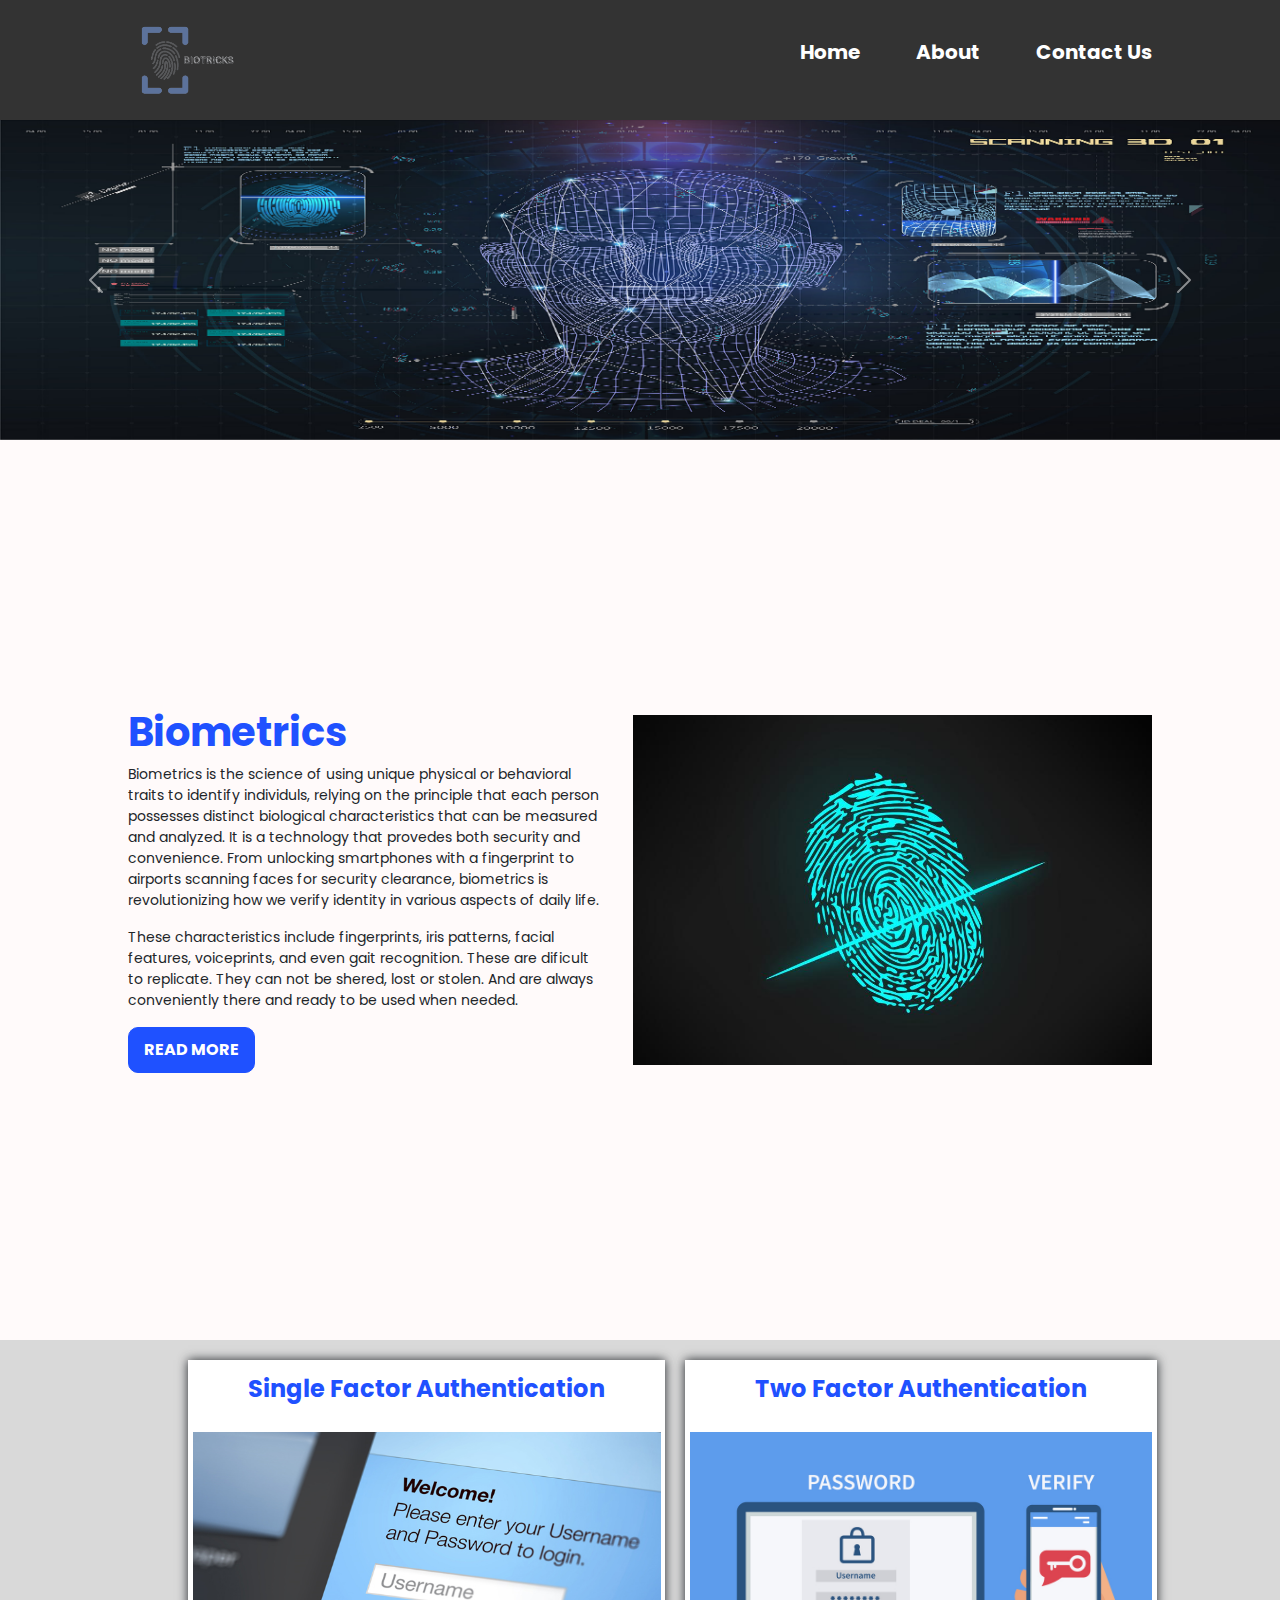
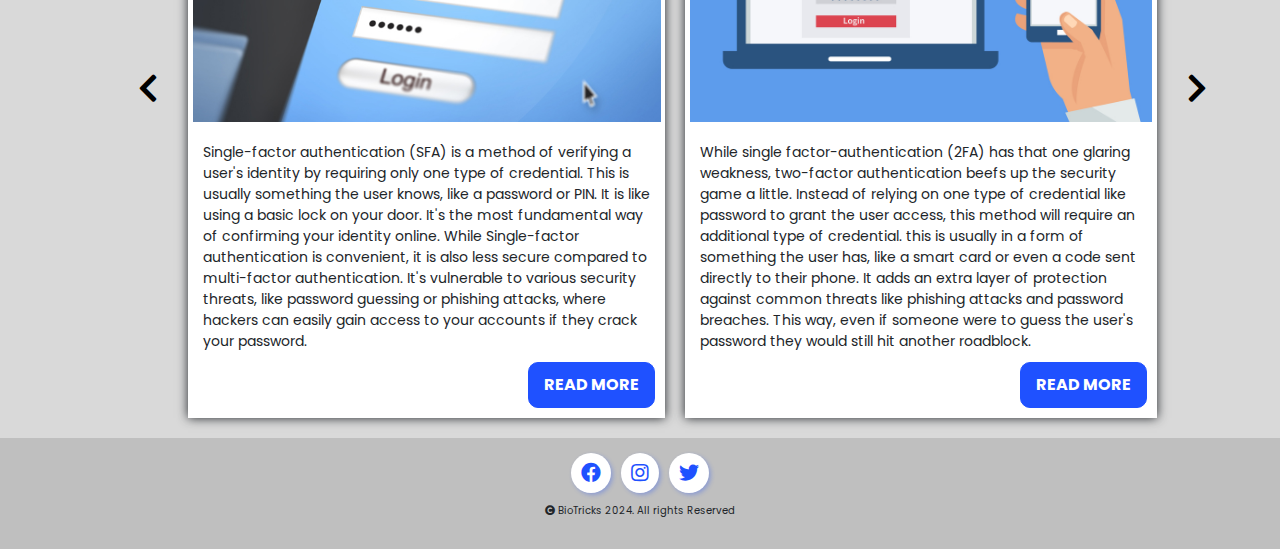
<file: index.html>
<!DOCTYPE html>
<html lang="en">
<head>
    <meta charset="UTF-8">
    <meta name="viewport" content="width=device-width, initial-scale=1.0">
    <title>BIOtricks</title>
    <link rel="preconnect" href="https://fonts.googleapis.com">
    <link rel="preconnect" href="https://fonts.gstatic.com" crossorigin>
    <link href="https://fonts.googleapis.com/css2?family=Poppins:ital,wght@0,100;0,200;0,300;0,400;0,500;0,
        600;0,700;0,800;0,900;1,100;1,200;1,300;1,400;1,500;1,600;1,700;1,800;1,900&display=swap" rel="stylesheet">
    <link rel="stylesheet" href="https://cdnjs.cloudflare.com/ajax/libs/font-awesome/4.7.0/css/font-awesome.min.css">
    <link rel="stylesheet" href="https://cdnjs.cloudflare.com/ajax/libs/font-awesome/5.15.4/css/all.min.css">
    <link href="https://cdn.jsdelivr.net/npm/bootstrap@5.3.3/dist/css/bootstrap.min.css" rel="stylesheet" 
            integrity="sha384-QWTKZyjpPEjISv5WaRU9OFeRpok6YctnYmDr5pNlyT2bRjXh0JMhjY6hW+ALEwIH" crossorigin="anonymous">
    <link rel="stylesheet" href="styles.css">
    <script src="script.js" defer></script>
</head>
<body>
    <!-- HEADER -->
    <header class="header">
        <div class="logo">
            <a href="#"><img src="./Assets/biotricks.png" alt="Logo"></a>
        </div>
        <nav>
            <ul>
                <li><a href="./index.html">Home</a></li>
                <li><a href="./about.html">About</a></li>
                <li><a href="./contact.html">Contact Us</a></li>
            </ul>
        </nav>
    </header>
    <div class="header__background"></div>
    <!-- BANNER -->
    <div id="carouselExampleIndicators" class="carousel slide" data-bs-ride="carousel">
        <div class="carousel-indicators">
            <button type="button" data-bs-target="#carouselExampleIndicators" data-bs-slide-to="0" class="active" aria-current="true" aria-label="Slide 1"></button>
            <button type="button" data-bs-target="#carouselExampleIndicators" data-bs-slide-to="1" aria-label="Slide 2"></button>
            <button type="button" data-bs-target="#carouselExampleIndicators" data-bs-slide-to="2" aria-label="Slide 3"></button>
            <button type="button" data-bs-target="#carouselExampleIndicators" data-bs-slide-to="3" aria-label="Slide 4"></button>
            <button type="button" data-bs-target="#carouselExampleIndicators" data-bs-slide-to="4" aria-label="Slide 5"></button>
        </div>
        <div class="carousel-inner">
            <div class="carousel-item active" data-bs-interval="2500">
                <img src="./Assets/Biometrics.jpg" class="d-block w-100" alt="...">
            </div>
            <div class="carousel-item" data-bs-interval="5500">
                <img src="./Assets/Bio.jpg" class="d-block w-100" alt="...">
            </div>
            <div class="carousel-item" data-bs-interval="5500">
                <img src="./Assets/SingleAuth2.jpg" class="d-block w-100" alt="...">
            </div>
            <div class="carousel-item" data-bs-interval="5500">
                <img src="./Assets/SingleAuth.jpg" class="d-block w-100" alt="...">
            </div>
            <div class="carousel-item" data-bs-interval="5500">
                <img src="./Assets/Biometrics2.jpg" class="d-block w-100" alt="...">
            </div>
        </div>
        <button class="carousel-control-prev" type="button" data-bs-target="#carouselExampleIndicators" data-bs-slide="prev">
            <span class="carousel-control-prev-icon" aria-hidden="true"></span>
            <span class="visually-hidden">Previous</span>
        </button>
        <button class="carousel-control-next" type="button" data-bs-target="#carouselExampleIndicators" data-bs-slide="next">
            <span class="carousel-control-next-icon" aria-hidden="true"></span>
            <span class="visually-hidden">Next</span>
        </button>
    </div>
    <!-- INTRO -->
    <section class="introduction">
        <div class="information">
            <h1>Biometrics</h1>
            <p>
                Biometrics is the science of using unique physical or behavioral traits to identify individuls, relying on the principle 
                that each person possesses distinct biological characteristics that can be measured and analyzed. It is a technology that 
                provedes both security and convenience. From unlocking smartphones with a fingerprint to airports scanning faces for 
                security clearance, biometrics is revolutionizing how we verify identity in various aspects of daily life.
            </p>
            <p>
                These characteristics include fingerprints, iris patterns, facial features, voiceprints, and even gait recognition. 
                These are dificult to replicate. They can not be shered, lost or stolen.  
                And are always conveniently there and ready to be used when needed.  
            </p>
            <a href="MoreInfo.html#Biometrics"><button class="btn">Read More</button></a>
            
        </div>
        <div class="informationImage">
            <img src="./Assets/Biometrics2.jpg">
        </div>
    </section>
    <!-- ARTICLES -->
    <section class="wrapper">
        <button class="btn2 leftBtn"><i class="fa fa-chevron-left" aria-hidden="true"></i></button>
        <div class="authSection">
            <div class="singleFactorAuth">
                <h1>Single Factor Authentication</h1>
                <img src="./Assets/SFA.jpg" alt="">
                <p>
                    Single-factor authentication (SFA) is a method of verifying a user's identity by requiring only one type of credential. 
                    This is usually something the user knows, like a password or PIN. It is like using a basic lock on your door. It's the 
                    most fundamental way of confirming your identity online.
                    While Single-factor authentication is convenient, it is also less secure compared to multi-factor authentication. It's 
                    vulnerable to various security threats, like password guessing or phishing attacks, where hackers can easily gain access 
                    to your accounts if they crack your password.
                </p>
                <a href="MoreInfo.html#SFA"><button class="btn">Read More</button></a>
            </div>
            <div class="twoFactorAuth">
                <h1>Two Factor Authentication</h1>
                <img src="./Assets/TFA.jpg" alt="">
                <p>
                    While single factor-authentication (2FA) has that one glaring weakness, two-factor authentication beefs up the security 
                    game a little. Instead of relying on one type of credential like password to grant the user access, this method will 
                    require an additional type of credential. this is usually in a form of something the user has, like a smart card or even 
                    a code sent directly to their phone. It adds an extra layer of protection against common threats like phishing attacks 
                    and password breaches. This way, even if someone were to guess the user's password they would still hit another roadblock.
                </p>
                <a href="MoreInfo.html#TFA"><button class="btn">Read More</button></a>
            </div>
            <div class="multiFactorAuth">
                <h1>Multi-Factor Authentication</h1>
                <img src="./Assets/MFA.jpg" alt="">
                <p>
                    Multi-factor authentication (MFA) is a method of verifying a user's identity by requiring  two or more type of 
                    credentials. These are usually in a form of something the user knows (like  a password, PIN, or answers to security 
                    questions.), something they have (.e.g,  physical devices like smartphones, security tokens, or smart cards that generate or 
                    receive one-time codes.) and something they are, which refers to biometric identifiers such as fingerprints, facial 
                    recognition, or retina scans. 
                </p>
                <a href="MoreInfo.html#MFA"><button class="btn">Read More</button></a>
            </div>
        </div>
        <button class="btn2 rightBtn"><i class="fa fa-chevron-right" aria-hidden="true"></i></button>
    </section>
    <!-- FOOTER -->
    <footer>
        <div class="footer__socialmedia">
            <a href="https://www.facebook.com/"><i class="fab fa-facebook"></i></a>
            <a href="https://www.instagram.com/"><i class="fab fa-instagram"></i></a>
            <a href="https://twitter.com/"><i class="fab fa-twitter"></i></a>
        </div>
        <div class="footer__copyright">
            <p><i class="fa fa-copyright" aria-hidden="true"></i> BioTricks 2024. All rights Reserved</p>
        </div>
    </footer>
    <!-- BOOTSTRAP JS -->
    <script src="https://cdn.jsdelivr.net/npm/@popperjs/core@2.11.8/dist/umd/popper.min.js" 
            integrity="sha384-I7E8VVD/ismYTF4hNIPjVp/Zjvgyol6VFvRkX/vR+Vc4jQkC+hVqc2pM8ODewa9r" 
            crossorigin="anonymous">
    </script>
    <script src="https://cdn.jsdelivr.net/npm/bootstrap@5.3.3/dist/js/bootstrap.min.js" 
            integrity="sha384-0pUGZvbkm6XF6gxjEnlmuGrJXVbNuzT9qBBavbLwCsOGabYfZo0T0to5eqruptLy" 
            crossorigin="anonymous">
    </script>
</body>
</html>
</file>
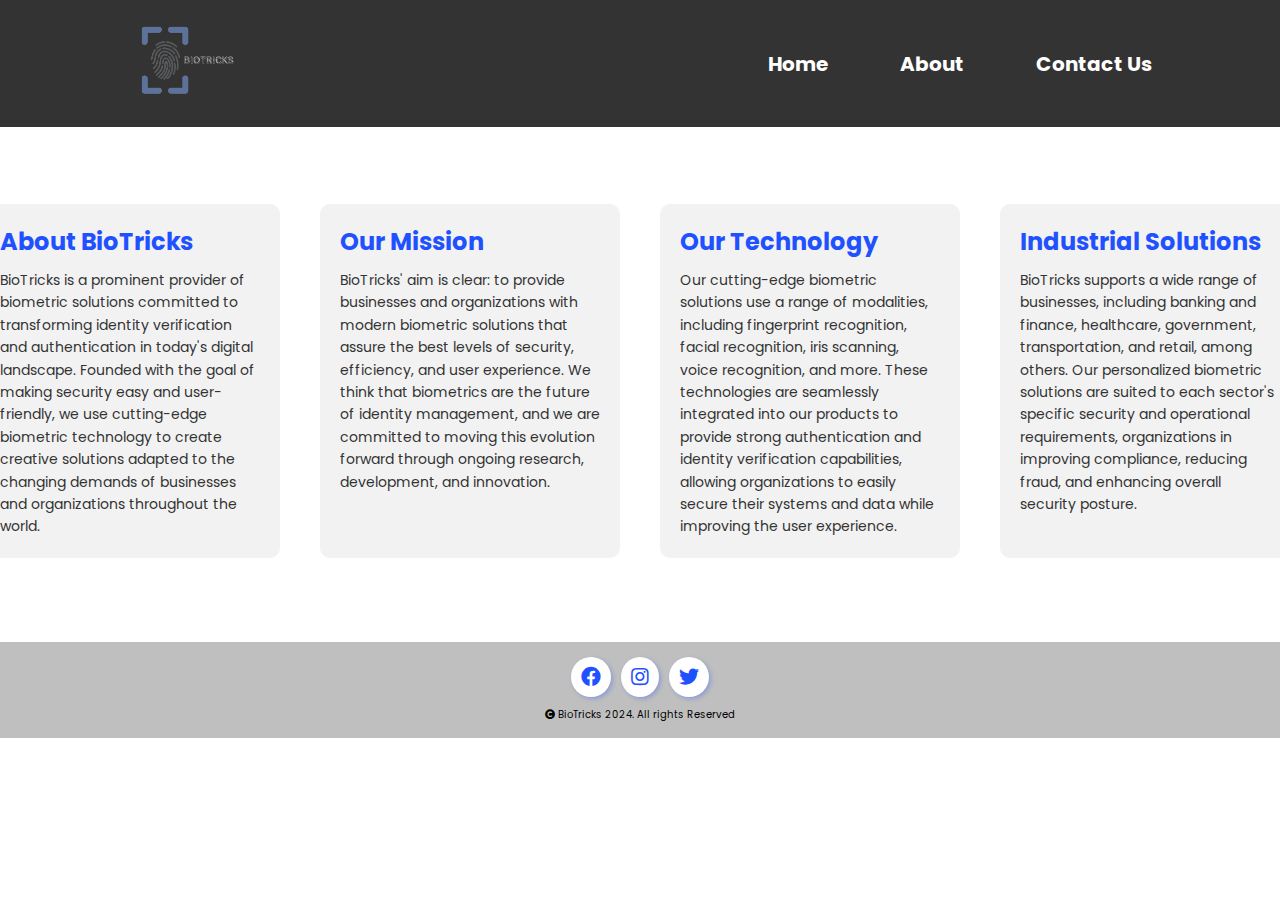
<file: about.html>
<!DOCTYPE html>
<html lang="en">
<head>
  <meta charset="UTF-8">
  <meta name="viewport" content="width=device-width, initial-scale=1.0">
  <title>About</title>
  <link rel="stylesheet" href="https://cdnjs.cloudflare.com/ajax/libs/font-awesome/4.7.0/css/font-awesome.min.css">
  <link rel="stylesheet" href="https://cdnjs.cloudflare.com/ajax/libs/font-awesome/5.15.4/css/all.min.css">
  <link rel="stylesheet" href="./styles.css">
</head>
<body>
  <!-- HEADER -->
  <header class="header">
    <div class="logo">
      <img src="./Assets/biotricks.png" alt="Logo">
    </div>
    <nav>
      <ul>
        <li><a href="./index.html">Home</a></li>
        <li><a href="./about.html">About</a></li>
        <li><a href="./contact.html">Contact Us</a></li>
      </ul>
    </nav>
  </header> 
  <div class="header__background"></div>
  <!-- ABOUT -->
  <section class="about-section">
    <div class="about-box">
      <h2>About BioTricks</h2>
      <p>
        BioTricks is a prominent provider of biometric solutions committed to transforming identity 
        verification and authentication in today's digital landscape. Founded with the goal of making security 
        easy and user-friendly, we use cutting-edge biometric technology to create creative solutions adapted 
        to the changing demands of businesses and organizations throughout the world.
      </p>
    </div>
    <div class="about-box">
      <h2>Our Mission</h2>
      <p>
        BioTricks' aim is clear: to provide businesses and organizations with modern biometric solutions 
        that assure the best levels of security, efficiency, and user experience. We think that biometrics  
        are the future of identity management, and we are committed to moving this evolution forward through 
        ongoing research, development, and innovation.
      </p>
    </div>
    <div class="about-box">
      <h2>Our Technology</h2>
      <p>
        Our cutting-edge biometric solutions use a range of modalities, including fingerprint recognition, facial recognition, iris 
        scanning, voice recognition, and more. These technologies are seamlessly integrated into our products to provide strong 
        authentication and identity verification capabilities, allowing organizations to easily secure their systems and data while 
        improving the user experience.
      </p>
    </div>
    <div class="about-box">
      <h2>Industrial Solutions</h2>
      <p>
        BioTricks supports a wide range of businesses, including banking and finance, healthcare, government, transportation, and retail, 
        among others. Our personalized biometric solutions are suited to each sector's specific security and operational requirements, 
        organizations in improving compliance, reducing fraud, and enhancing overall security posture.
      </p>
    </div>
</section>
  <!-- FOOTER -->
  <footer>
    <div class="footer__socialmedia">
      <a href="https://www.facebook.com/"><i class="fab fa-facebook"></i></a>
      <a href="https://www.instagram.com/"><i class="fab fa-instagram"></i></a>
      <a href="https://twitter.com/"><i class="fab fa-twitter"></i></a>
    </div>
    <div class="footer__copyright">
      <p><i class="fa fa-copyright" aria-hidden="true"></i> BioTricks 2024. All rights Reserved</p>
    </div>
  </footer>
</body>
</html>
</file>
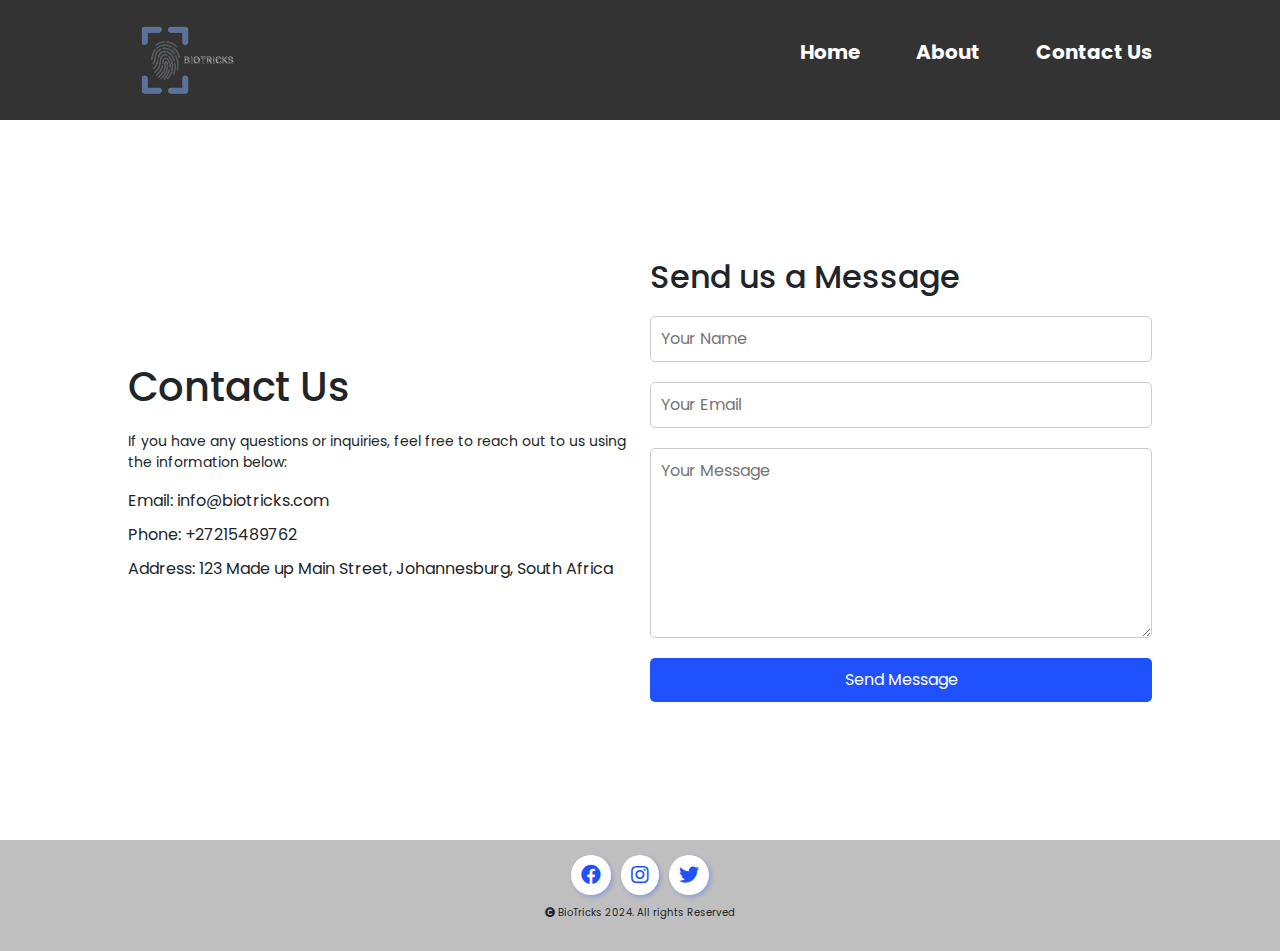
<file: contact.html>
<!DOCTYPE html>
<html lang="en">
  <head>
    <meta charset="UTF-8" />
    <meta name="viewport" content="width=device-width, initial-scale=1.0" />
    <title>Contact</title>
    <link
      rel="stylesheet"
      href="https://cdnjs.cloudflare.com/ajax/libs/font-awesome/4.7.0/css/font-awesome.min.css"
    />
    <link
      rel="stylesheet"
      href="https://cdnjs.cloudflare.com/ajax/libs/font-awesome/5.15.4/css/all.min.css"
    />
    <link rel="stylesheet" href="./styles.css" />
    <link href="https://cdn.jsdelivr.net/npm/bootstrap@5.3.3/dist/css/bootstrap.min.css" rel="stylesheet" integrity="sha384-QWTKZyjpPEjISv5WaRU9OFeRpok6YctnYmDr5pNlyT2bRjXh0JMhjY6hW+ALEwIH" crossorigin="anonymous">

  </head>
  <body>
    <!-- HEADER -->
    <header class="header">
      <div class="logo">
        <a href="index.html"><img src="./Assets/biotricks.png" alt="Logo"></a>
      </div>
      <nav>
        <ul>
          <li><a href="./index.html">Home</a></li>
          <li><a href="./about.html">About</a></li>
          <li><a href="./contact.html">Contact Us</a></li>
        </ul>
      </nav>
    </header>
    <div class="header__background"></div>
    <!-- CONTACT -->
    <!-- Contact Section -->
    <section class="contact">
        <div class="contact__info">
            <h1>Contact Us</h1>
            <p>If you have any questions or inquiries, feel free to reach out to us using the information below:</p>
            <ul>
                <li><a href="mailto:info@biotricks.com"></a>Email: info@biotricks.com</li>
                <li>Phone: +27215489762</li>
                <li>Address: 123 Made up Main Street, Johannesburg, South Africa</li>
            </ul>
        </div>
        <div class="contact__form">
            <h2>Send us a Message</h2>
            <form action="#" method="POST">
                <input type="text" name="name" placeholder="Your Name" required>
                <input type="email" name="email" placeholder="Your Email" required>
                <textarea name="message" placeholder="Your Message" required rows="7"></textarea>
                <button type="submit">Send Message</button>
            </form>
        </div>
    </section>
    <!-- FOOTER -->
    <footer>
      <div class="footer__socialmedia">
        <a href="https://www.facebook.com/"><i class="fab fa-facebook"></i></a>
        <a href="https://www.instagram.com/"
          ><i class="fab fa-instagram"></i
        ></a>
        <a href="https://twitter.com/"><i class="fab fa-twitter"></i></a>
      </div>
      <div class="footer__copyright">
        <p>
          <i class="fa fa-copyright" aria-hidden="true"></i> BioTricks 2024. All
          rights Reserved
        </p>
      </div>
    </footer>
  </body>
</html>
</file>
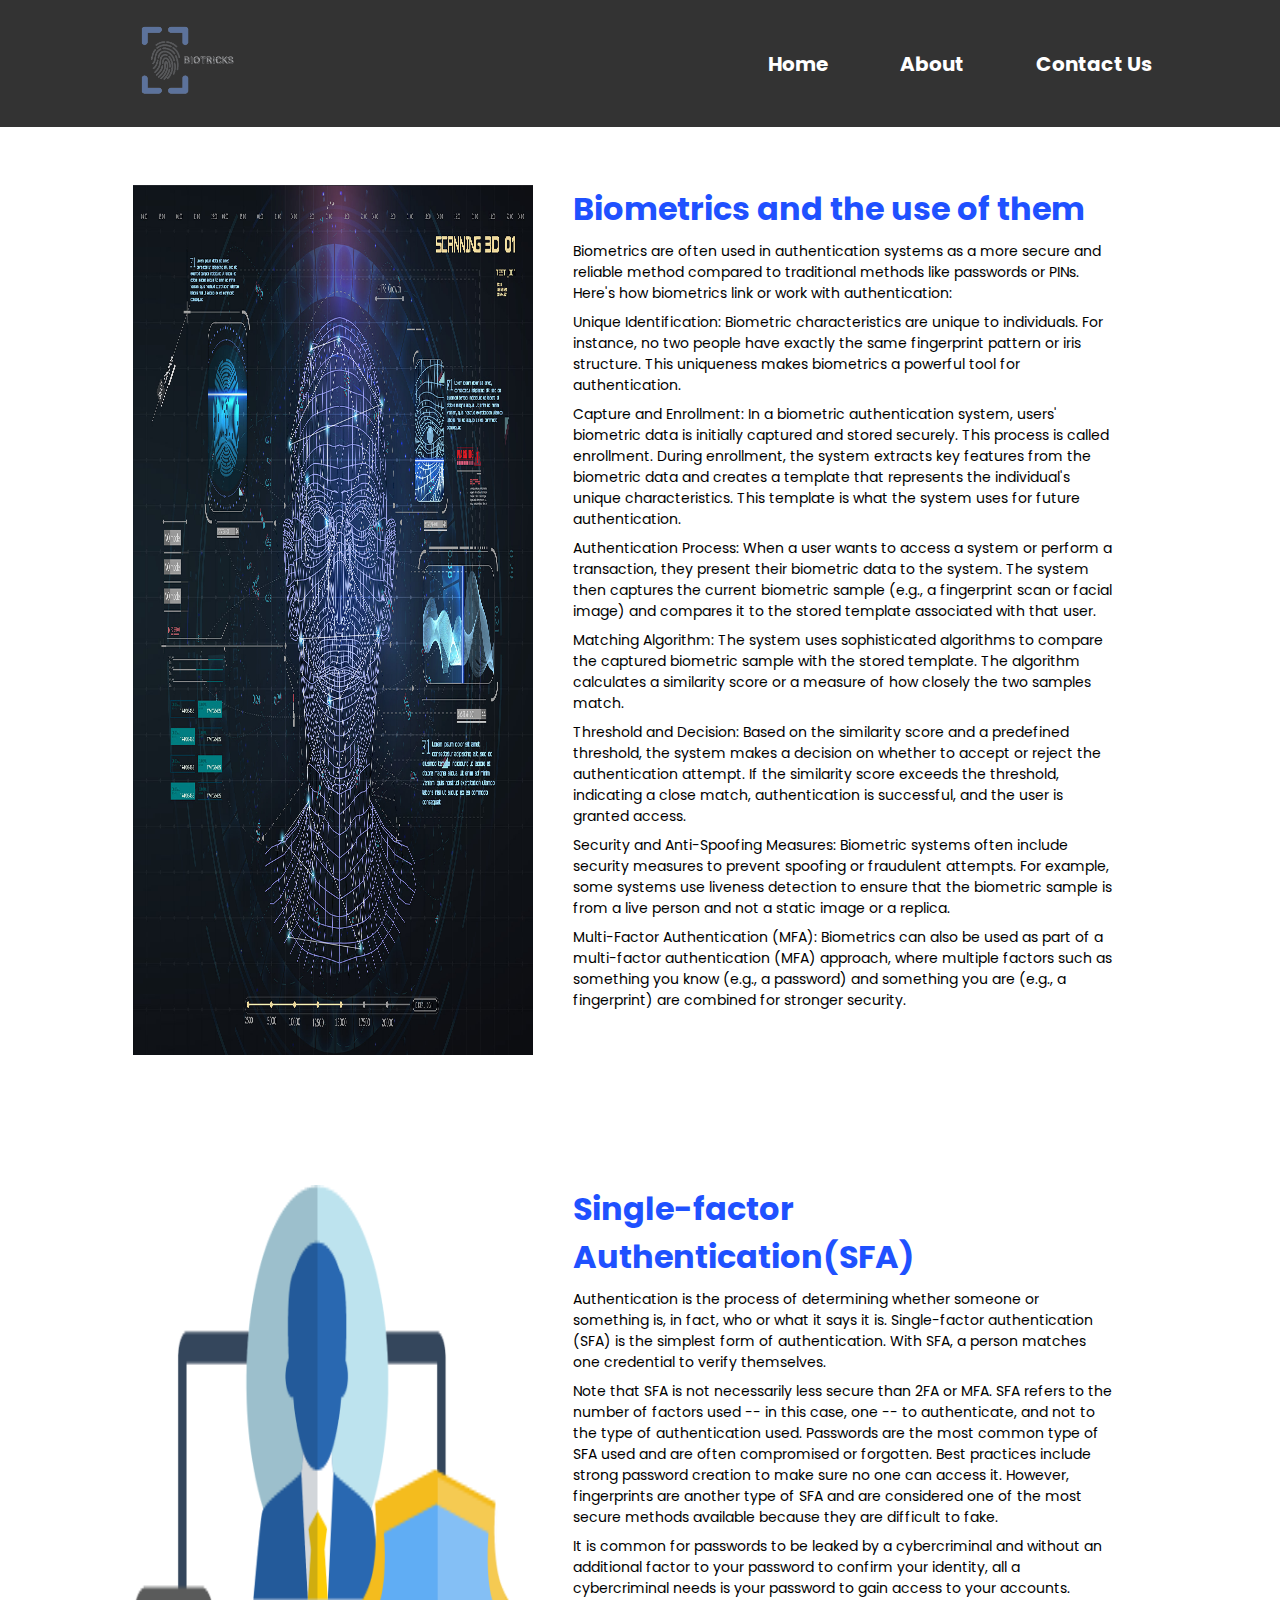
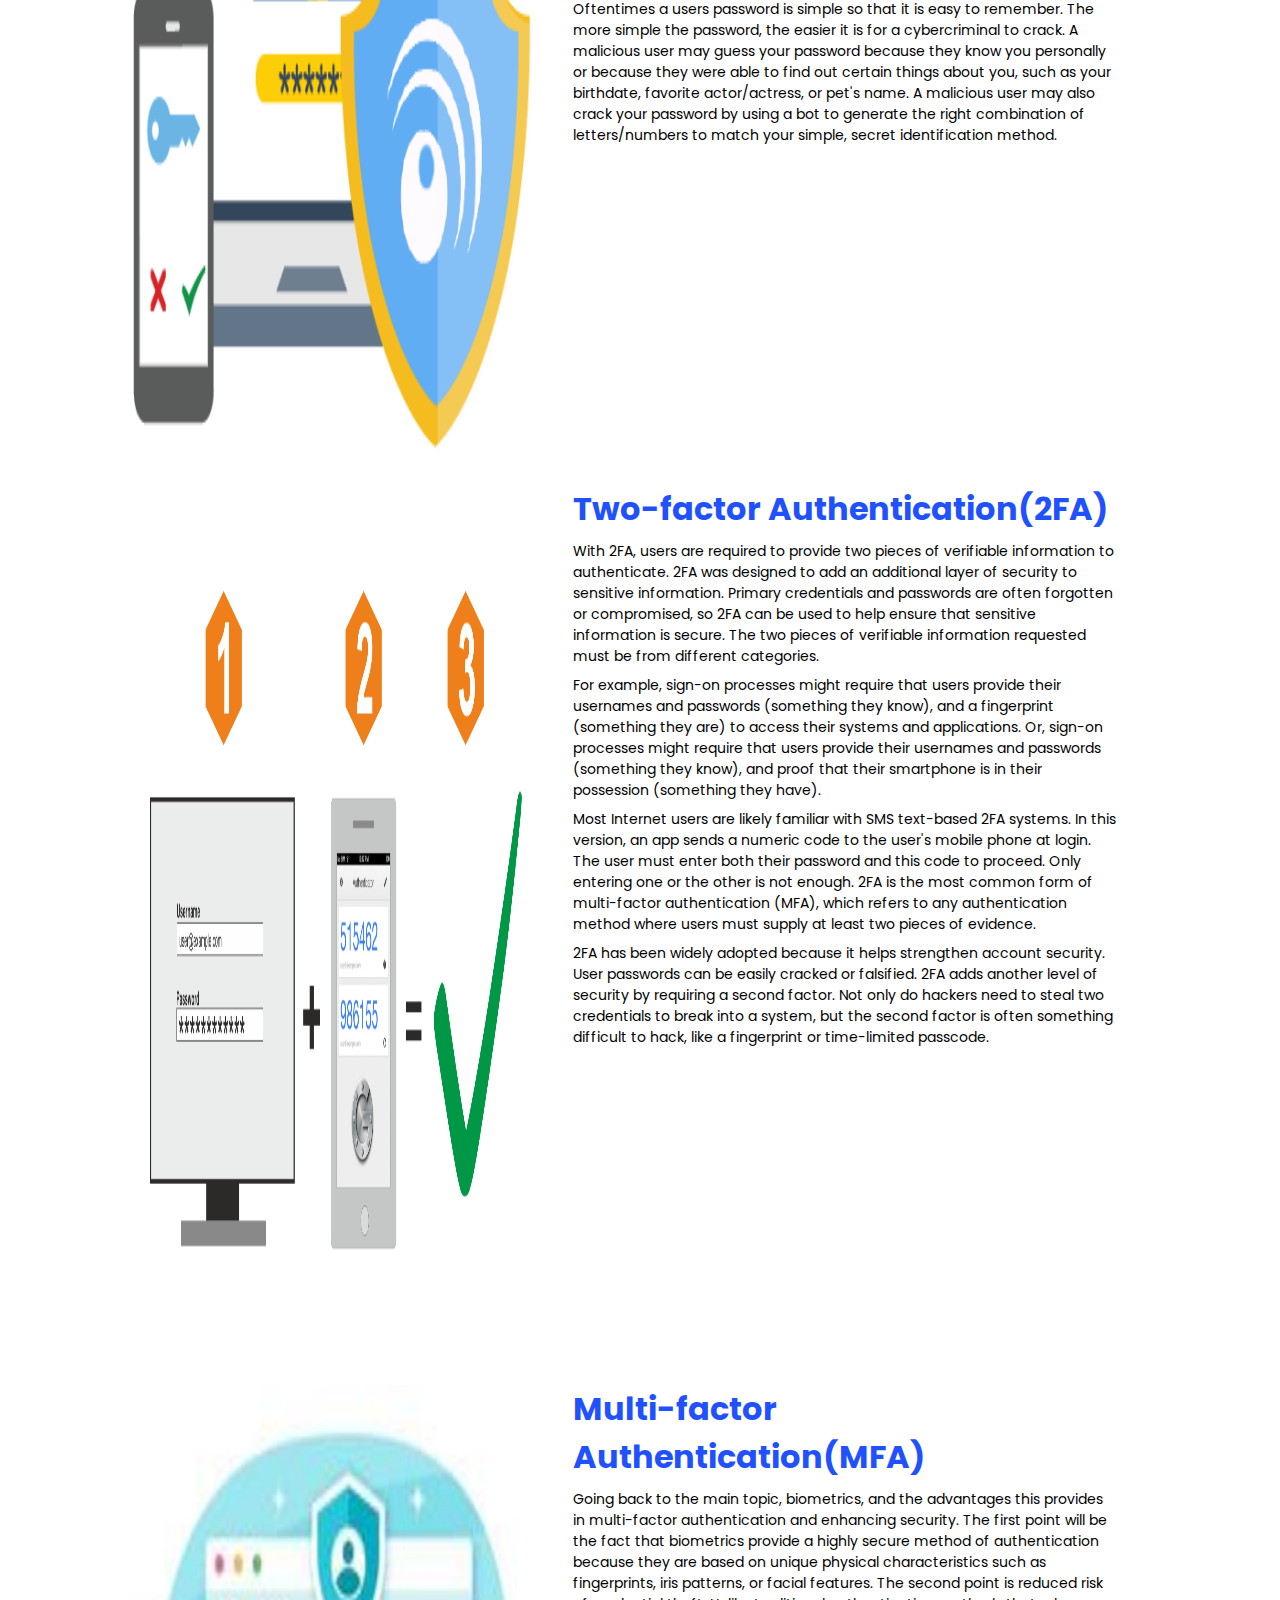
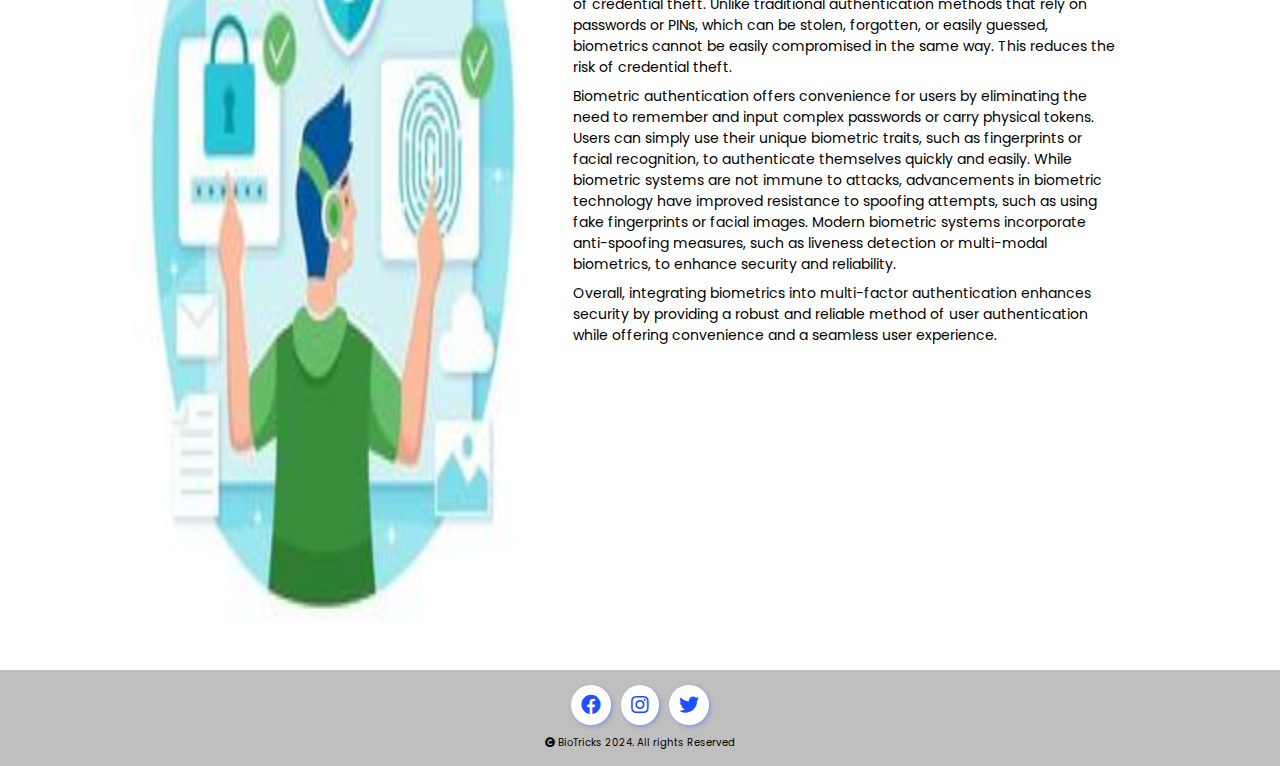
<file: MoreInfo.html>
<!DOCTYPE html>
<html lang="en">
<head>
    <meta charset="UTF-8">
    <meta name="viewport" content="width=device-width, initial-scale=1.0">
    <title>MoreINFO</title>
    <link rel="stylesheet" href="https://cdnjs.cloudflare.com/ajax/libs/font-awesome/4.7.0/css/font-awesome.min.css">
    <link rel="stylesheet" href="https://cdnjs.cloudflare.com/ajax/libs/font-awesome/5.15.4/css/all.min.css">
    <link rel="stylesheet" href="./styles.css">
</head>
<body>
    <!-- HEADER -->
    <header class="header">
        <div class="logo">
            <a href="index.html"><img src="./Assets/biotricks.png" alt="Logo"></a>
        </div>
        <nav>
            <ul>
                <li><a href="./index.html">Home</a></li>
                <li><a href="./about.html">About</a></li>
                <li><a href="./contact.html">Contact Us</a></li>
            </ul>
        </nav>
    </header> 
    <div class="header__background"></div>
    <!-- ARTICLES -->
    <section class="articles__container">
        <div class="article__container" id="Biometrics">
            <div class="article__info">
                <h2 class="article__header">Biometrics and the use of them</h2>
                <p>
                    Biometrics are often used in authentication systems as a more secure and reliable method compared to traditional methods like passwords or PINs. Here's how biometrics link or work with authentication:
                </p>
                <ol>
                    <li>
                        <p>Unique Identification: Biometric characteristics are unique to individuals. For instance, no two people have exactly the same fingerprint pattern or iris structure. This uniqueness makes biometrics a powerful tool for authentication.</p>
                    </li>
                    <li>
                        <p>Capture and Enrollment: In a biometric authentication system, users' biometric data is initially captured and stored securely. This process is called enrollment. During enrollment, the system extracts key features from the biometric data and creates a template that represents the individual's unique characteristics. This template is what the system uses for future authentication.</p>
                    </li>
                    <li>
                        <p>Authentication Process: When a user wants to access a system or perform a transaction, they present their biometric data to the system. The system then captures the current biometric sample (e.g., a fingerprint scan or facial image) and compares it to the stored template associated with that user.</p>
                    </li>
                    <li>
                        <p>Matching Algorithm: The system uses sophisticated algorithms to compare the captured biometric sample with the stored template. The algorithm calculates a similarity score or a measure of how closely the two samples match.</p>
                    </li>
                    <li>
                        <p>Threshold and Decision: Based on the similarity score and a predefined threshold, the system makes a decision on whether to accept or reject the authentication attempt. If the similarity score exceeds the threshold, indicating a close match, authentication is successful, and the user is granted access.</p>
                    </li>
                    <li>
                        <p>Security and Anti-Spoofing Measures: Biometric systems often include security measures to prevent spoofing or fraudulent attempts. For example, some systems use liveness detection to ensure that the biometric sample is from a live person and not a static image or a replica.</p>
                    </li>
                    <li>
                        <p>Multi-Factor Authentication (MFA): Biometrics can also be used as part of a multi-factor authentication (MFA) approach, where multiple factors such as something you know (e.g., a password) and something you are (e.g., a fingerprint) are combined for stronger security.</p>
                    </li>
                </ol>
            </div>
            <div class="article__image">
                <img src="/Assets/Biometrics.jpg">
            </div>
        </div>
        <div class="article__container" id="SFA">
            <div class="article__info">
                <h2 class="article__header">Single-factor Authentication(SFA)</h2>
                <p>
                    Authentication is the process of determining whether someone or something is, in fact, who or what it says it is. 
                    Single-factor authentication (SFA) is the simplest form of authentication. With SFA, a person matches one credential to 
                    verify themselves. 
                </p>
                <p>
                    Note that SFA is not necessarily less secure than 2FA or MFA. SFA refers to the number of factors used -- in this case, one 
                    -- to authenticate, and not to the type of authentication used. Passwords are the most common type of SFA used and are often compromised or forgotten. Best practices include strong password creation to make sure no one can access it. 
                    However, fingerprints are another type of SFA and are considered one of the most secure methods available because they are 
                    difficult to fake.
                </p>
                <p>
                    It is common for passwords to be leaked by a cybercriminal and without an additional factor to your password to confirm your identity, all a cybercriminal needs is your password to gain access to your accounts.
                    Oftentimes a users password is simple so that it is easy to remember. The more simple the password, the easier it is for a 
                    cybercriminal to crack. A malicious user may guess your password because they know you personally or because they were able 
                    to find out certain things about you, such as your birthdate, favorite actor/actress, or pet's name. A malicious user may 
                    also crack your password by using a bot to generate the right combination of letters/numbers to match your simple, secret 
                    identification method.
                </p>
            </div>
            <div class="article__image">
                <img src="./Assets/SingleAuth2.png">
            </div>
        </div>
        <div class="article__container"id="TFA">
            <div class="article__info">
                <h2 class="article__header">Two-factor Authentication(2FA)</h2>
                <p>
                    With 2FA, users are required to provide two pieces of verifiable information to authenticate. 2FA was designed to add an 
                    additional layer of security to sensitive information. Primary credentials and passwords are often forgotten or 
                    compromised, so 2FA can be used to help ensure that sensitive information is secure.
                    The two pieces of verifiable information requested must be from different categories. 
                </p>
                <p>
                    For example, sign-on processes might 
                    require that users provide their usernames and passwords (something they know), and a fingerprint (something they are) to 
                    access their systems and applications. Or, sign-on processes might require that users provide their usernames and 
                    passwords (something they know), and proof that their smartphone is in their possession (something they have).
                </p>
                <p>
                    Most Internet users are likely familiar with SMS text-based 2FA systems. In this version, an app sends a numeric code to 
                    the user's mobile phone at login. The user must enter both their password and this code to proceed. Only entering one or 
                    the other is not enough. 2FA is the most common form of multi-factor authentication (MFA), which refers to any 
                    authentication method where users must supply at least two pieces of evidence.
                </p>
                <p>
                    2FA has been widely adopted because it helps strengthen account security. User passwords can be easily cracked or 
                    falsified. 2FA adds another level of security by requiring a second factor. Not only do hackers need to steal two 
                    credentials to break into a system, but the second factor is often something difficult to hack, like a fingerprint or 
                    time-limited passcode.
                </p>
            </div>
            <div class="article__image">
                <img src="./Assets/TwoFactorAuth.png">
            </div>
        </div>
        <div class="article__container" id="MFA">
            <div class="article__info">
                <h2 class="article__header">Multi-factor Authentication(MFA)</h2>
                <p>
                    Going back to the main topic, biometrics, and the advantages this provides in multi-factor    
                    authentication and enhancing security. The first point will be the fact that biometrics provide a 
                    highly secure method of authentication because they are based on unique physical characteristics 
                    such as fingerprints, iris patterns, or facial features.
                    The second point is reduced risk of credential theft. Unlike traditional authentication methods 
                    that rely on passwords or PINs, which can be stolen, forgotten, or easily guessed, biometrics 
                    cannot be easily compromised in the same way. This reduces the risk of credential theft.
                </p>
                <p>
                    Biometric authentication offers convenience for users by eliminating the need to remember and 
                    input complex passwords or carry physical tokens. Users can simply use their unique biometric 
                    traits, such as fingerprints or facial recognition, to authenticate themselves quickly and easily.
                    While biometric systems are not immune to attacks, advancements in biometric technology have 
                    improved resistance to spoofing attempts, such as using fake fingerprints or facial images.
                    Modern biometric systems incorporate anti-spoofing measures, such as liveness 
                    detection or multi-modal biometrics, to enhance security and reliability.
                </p>
                <p>
                    Overall, integrating biometrics into multi-factor authentication enhances security by providing a 
                    robust and reliable method of user authentication while offering convenience and a seamless user experience.
                </p>
            </div>
            <div class="article__image">
                <img src="./Assets/MultipleLayerAuth2.jpg">
            </div>
        </div>
    </section>
    <!-- FOOTER -->
    <footer>
        <div class="footer__socialmedia">
            <a href="https://www.facebook.com/"><i class="fab fa-facebook"></i></a>
            <a href="https://www.instagram.com/"><i class="fab fa-instagram"></i></a>
            <a href="https://twitter.com/"><i class="fab fa-twitter"></i></a>
        </div>
        <div class="footer__copyright">
            <p><i class="fa fa-copyright" aria-hidden="true"></i> BioTricks 2024. All rights Reserved</p>
        </div>
    </footer>
</body>
</html>
</file>
<file: styles.css>
/* global/general styling */
@import url('https://fonts.googleapis.com/css2?family=Poppins:ital,wght@0,100;0,200;0,300;0,400;0,500;0,600;0,700;0,800;0,900;1,100;1,200;1,300;1,400;1,500;1,600;1,700;1,800;1,900&display=swap');
* {
    margin: 0;
    padding: 0;
    box-sizing: border-box;
    list-style: none;
    text-decoration: none;
    font-family: 'Poppins', sans-serif;
    scroll-behavior: smooth;
}
::selection{
    background: #000;
    color: #fff;
}
a {
    text-decoration: none;
    color: black;
}
p {
    font-size: 14px;
}


/* header styling  */
.header__background {
    height: 120px;
    width: 100%;
}
.header{
    width: 100%;
    z-index: 1;
    position: fixed;
    background-color: #333;
    padding-inline: 55px;
    display: flex;
    justify-content: space-between;
    align-items: center;
}
.logo{
    /* background: #1F51FF; */
    z-index: 1;
}
.logo img{
    width: 120px;
}
nav ul {
    width: 30vw;
    list-style-type: none;
    display: flex;
    justify-content: space-between;
}
nav ul li {
    font-size: 20px;
    font-weight: bold;
    display: flex;
    align-items: center;
}
nav ul li a {
    color: white;
    text-decoration: none;
}


/* introduction styling */
.introduction{
    height: 100vh;
    width: 100%;
    padding: 0 10%;
    background: snow;
    display: grid;
    grid-template-columns: repeat(2, 1fr);
    gap: 30px;
    align-items: center;
    background: snow;
    align-items: center;
}
.informationImage img{
    height: 350px;
}

/* AUTH articles styling */
.wrapper{
    display: flex;
    padding: 0 10%;
    align-items: center;
    background: #9898985d;
}
.authSection{
    display: grid;
    grid-template-columns: repeat(2, 2fr);
    gap: 20px;
    padding: 20px;
    grid-row: auto;
}
.authSection div:last-child{
    display: none;
}
.authSection div{
    position: relative;
    box-shadow: 0 0 10px;
    display: flex;
    flex-direction: column;
    background: #fff;
}
.authSection div .btn{
    /* margin: 10px; */
    position: absolute;
    bottom: 10px;
    right: 10px;
    padding: 10px 15px;
    border: none;
    background: #1F51FF;
    font-weight: bold;
    border: 1px solid #1F51FF;
    color: #fff;
    cursor: pointer;
    border-radius: 10px;
    text-transform: uppercase;
    transition: all .4s ease-in-out;
}
.btn{
    /* margin: 10px; */
    bottom: 10px;
    right: 10px;
    padding: 10px 15px;
    border: none;
    background: #1F51FF;
    font-weight: bold;
    border: 1px solid #1F51FF;
    color: #fff;
    cursor: pointer;
    border-radius: 10px;
    text-transform: uppercase;
    transition: all .4s ease-in-out;
}
.btn:hover{
    color: blue;
    background: transparent;
    border: 1px solid blue;
}
.authSection div .btn:hover{
    color: blue;
    background: transparent;
    border: 1px solid blue;
}
.authSection div h1{
    text-align: center;
    padding: 15px;
    font-size: 1.5em;
}
.authSection div p{
    padding: 5px 15px 50px 15px;
}
.authSection div img{
    /* box-shadow: 0 0 10px; */
    height: 300px;
    padding: 1%;
    margin: 0 0 10px 0;
    transition: all .4s ease-in-out;
}
.btn2{
    padding: 10px;
    background: transparent;
    font-size: 2em;
    border: none;
    cursor: pointer;
    transition: all .4s ease-in-out;
}
.btn2:hover{
    transform: scale(1.2);
}

* {
    padding: 0;
    margin: 0;
}
a {
    text-decoration: none;
    color: black;
}
h1{
    font-weight: bold;
    color: #1F51FF;
}

/* header styling  */
.header{
    position: fixed;
    z-index: 1;
    width: 100%;
    background-color: #333;
    padding: 0px 10%;
    display: flex;
    justify-content: space-between;
    align-items: center;
}
.logo{
    z-index: 1;
}
.logo img{
    width: 120px;
}
nav ul {
    width: 30vw;
    list-style-type: none;
    display: flex;
    justify-content: space-between;
}
nav ul li {
    font-size: 20px;
    font-weight: bold;
    display: flex;
    align-items: center;
}
nav ul li a {
    color: white;
    text-decoration: none;
}


/* carousel styling */

.carousel ,
.carousel-item > img {
    height: 320px;
}
.carousel-control-next,
.carousel-control-prev{
    position: absolute;
    top: 0%;
}
.carousel-indicators{
    display: none;
}


/* About */
.about-section {
    display: grid;
    grid-template-columns: repeat(4, 1fr);
    justify-content: center;
    grid-row: auto;
    padding: 5% 10%;
}

.about-box {
    background-color: #f2f2f2;
    border-radius: 10px;
    padding: 20px;
    margin: 20px;
    width: 300px;
}

.about-box h2 {
    color: #1F51FF;
    margin-bottom: 10px;
}

.about-box p {
    color: #333;
    line-height: 1.6;
}


/* footer styling */
footer {
    background-color: rgb(191, 191, 191);
    padding: 10px;
    width: 100%;
}
footer p{
    font-size: 10px;
    text-align: center;
}
footer a {
    color:#1F51FF;
    background-color: #fff;
    text-decoration: none;
    padding: 10px;
    border-radius: 50%;
    box-shadow: 2px 2px 4px rgba(31, 81, 255, 0.3); 
    transition: transform 0.3s, box-shadow 0.3s;
    display: inline-flex;
    justify-content: center;
    align-items: center;
    margin: 0 5px;
    font-size: 20px;
    transition: all .4s ease-in-out;
}
footer a:hover {
    color: #39FF14; 
}
footer a .icon-container {
    display: flex;
    width: 40px; 
    height: 40px; 
    border-radius: 50%;
    overflow: hidden; 
    margin-right: 10px;
}
footer a img {
    width: 100%; 
    height: auto; 
}
footer a img:hover {
    box-shadow: 0 0 10px rgba(0, 0, 0, 0.5);
}
.footer__socialmedia{
    height: 50%;
    width: 100%;
    padding: 5px;
    display: flex;
    justify-content: center;
}
.footer__copyright{
    height: 50%;
    width: 100%;
    padding: 5px;
    display: flex;
    justify-content: center;
}


/* Contact Section */
.contact {
    height: 80vh;
    display: flex;
    justify-content: space-around;
    align-items: center;
    padding: 0px 10%;
    gap: 20px;
}

.contact__info,
.contact__form {
    flex: 1;
}

.contact__info h1,
.contact__form h2 {
    margin-bottom: 20px;
}

.contact__info ul {
    list-style: none;
    padding: 0;
}

.contact__info ul li {
    margin-bottom: 10px;
}

.contact__form form {
    display: flex;
    flex-direction: column;
}

.contact__form input,
.contact__form textarea {
    margin-bottom: 20px;
    padding: 10px;
    border: 1px solid #ccc;
    border-radius: 5px;
}
.contact__form input:focus,
.contact__form textarea:focus {
    outline: none;
    border: 1px solid #1F51FF;
}

.contact__form button {
    padding: 10px 20px;
    background-color: #1F51FF;
    border: 1px solid transparent;
    color: #fff;
    border: none;
    border-radius: 5px;
    cursor: pointer;
    /* transition: background-color 0.3s ease; */
}
.contact__form button:hover{
    background-color: #FFF;
    border: 1px solid #1F51FF;
    color: #1F51FF;
}


/* MoreInfo styling */
.article__container:first-child {
    
    margin: 50px 0 100px 0;

}
.article__container {
    height: 100vh;
    width: 100%;
    padding: 10px 10%;
    display: flex;
    flex-direction: row-reverse;
    align-items: center;
    
}
.article__info {
    width: 60%;
    height: 100%;
    padding: 5px;
} 
.article__info p {
    padding: 0 5% 8px 5%;
}
.article__header {
    color: #1F51FF;
    font-size: 2rem;
    padding: 0 5% 8px 5%;
}
.article__image {
    height: 100%;
    width: 40%;
    padding: 5px;
    display: flex;
    justify-content: center;
}
.article__image img {
    min-height: 350px;
    min-width: 350px;
}
</file>
